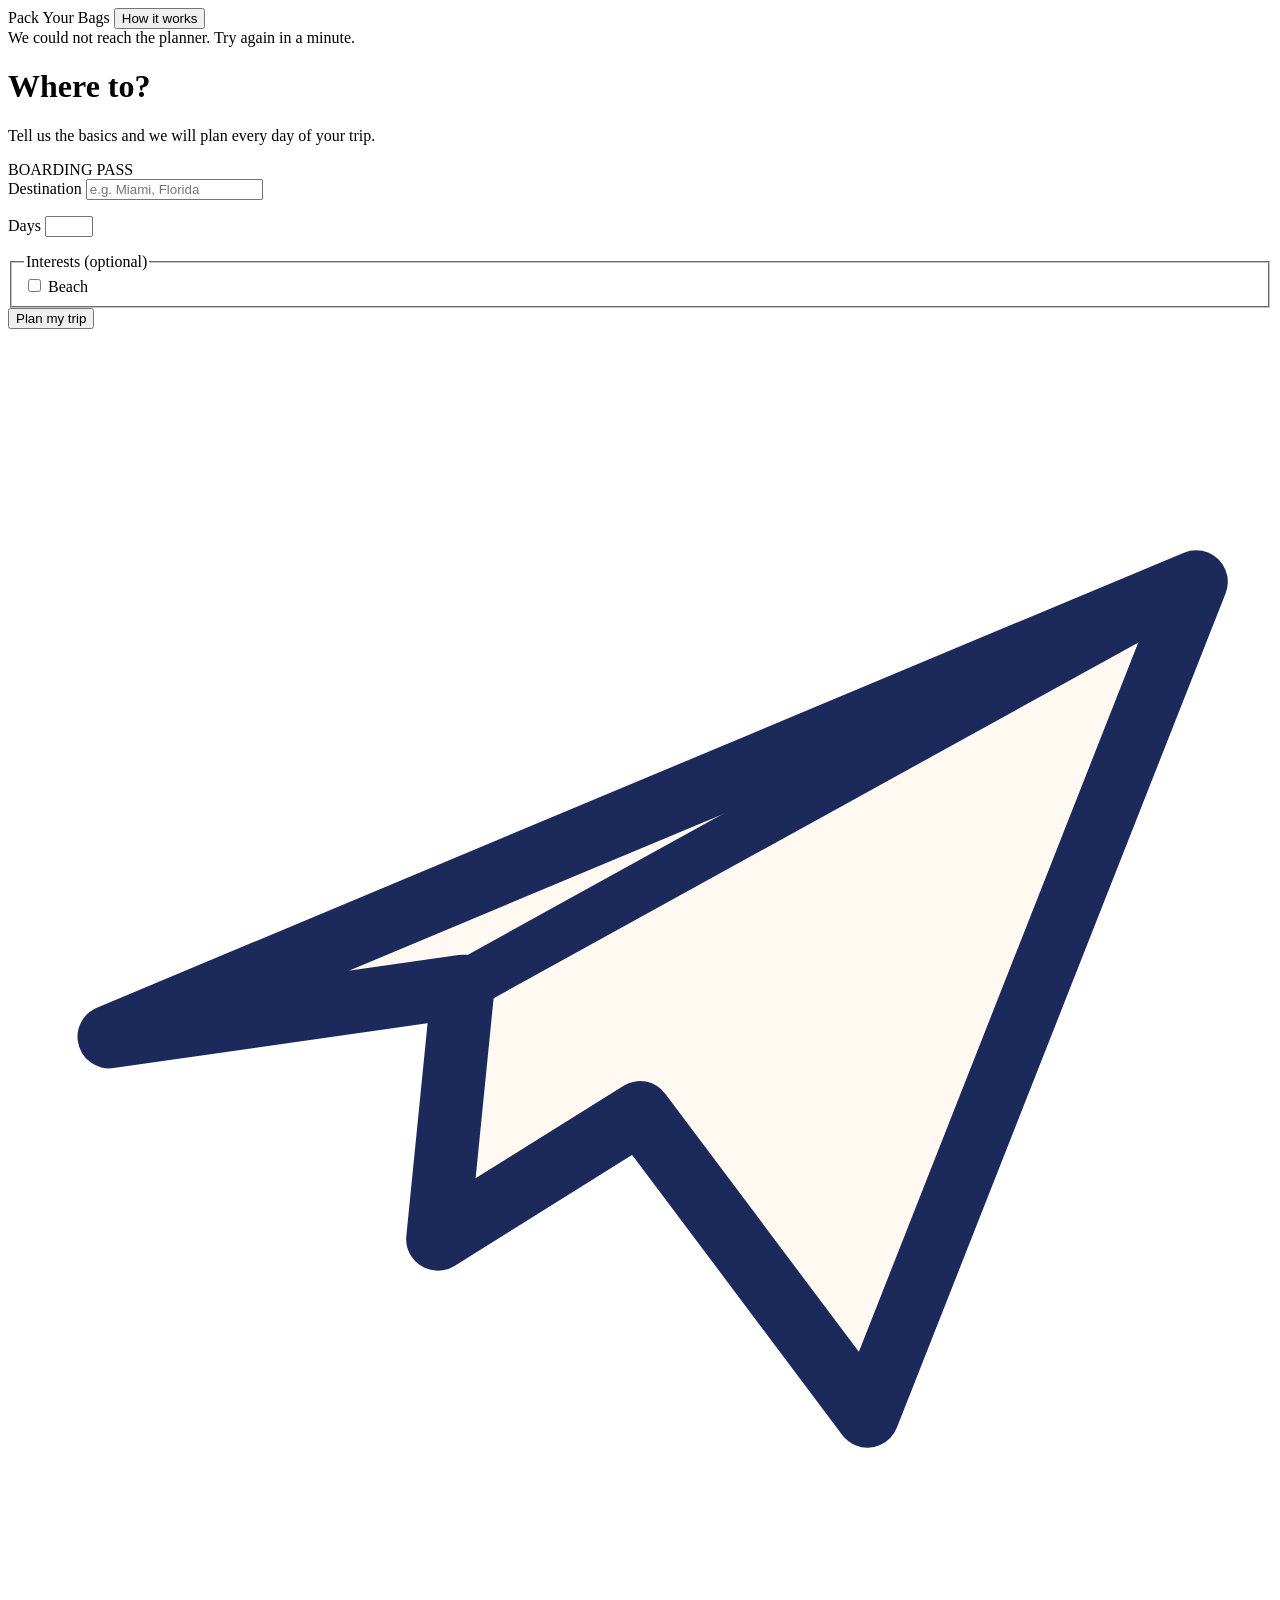
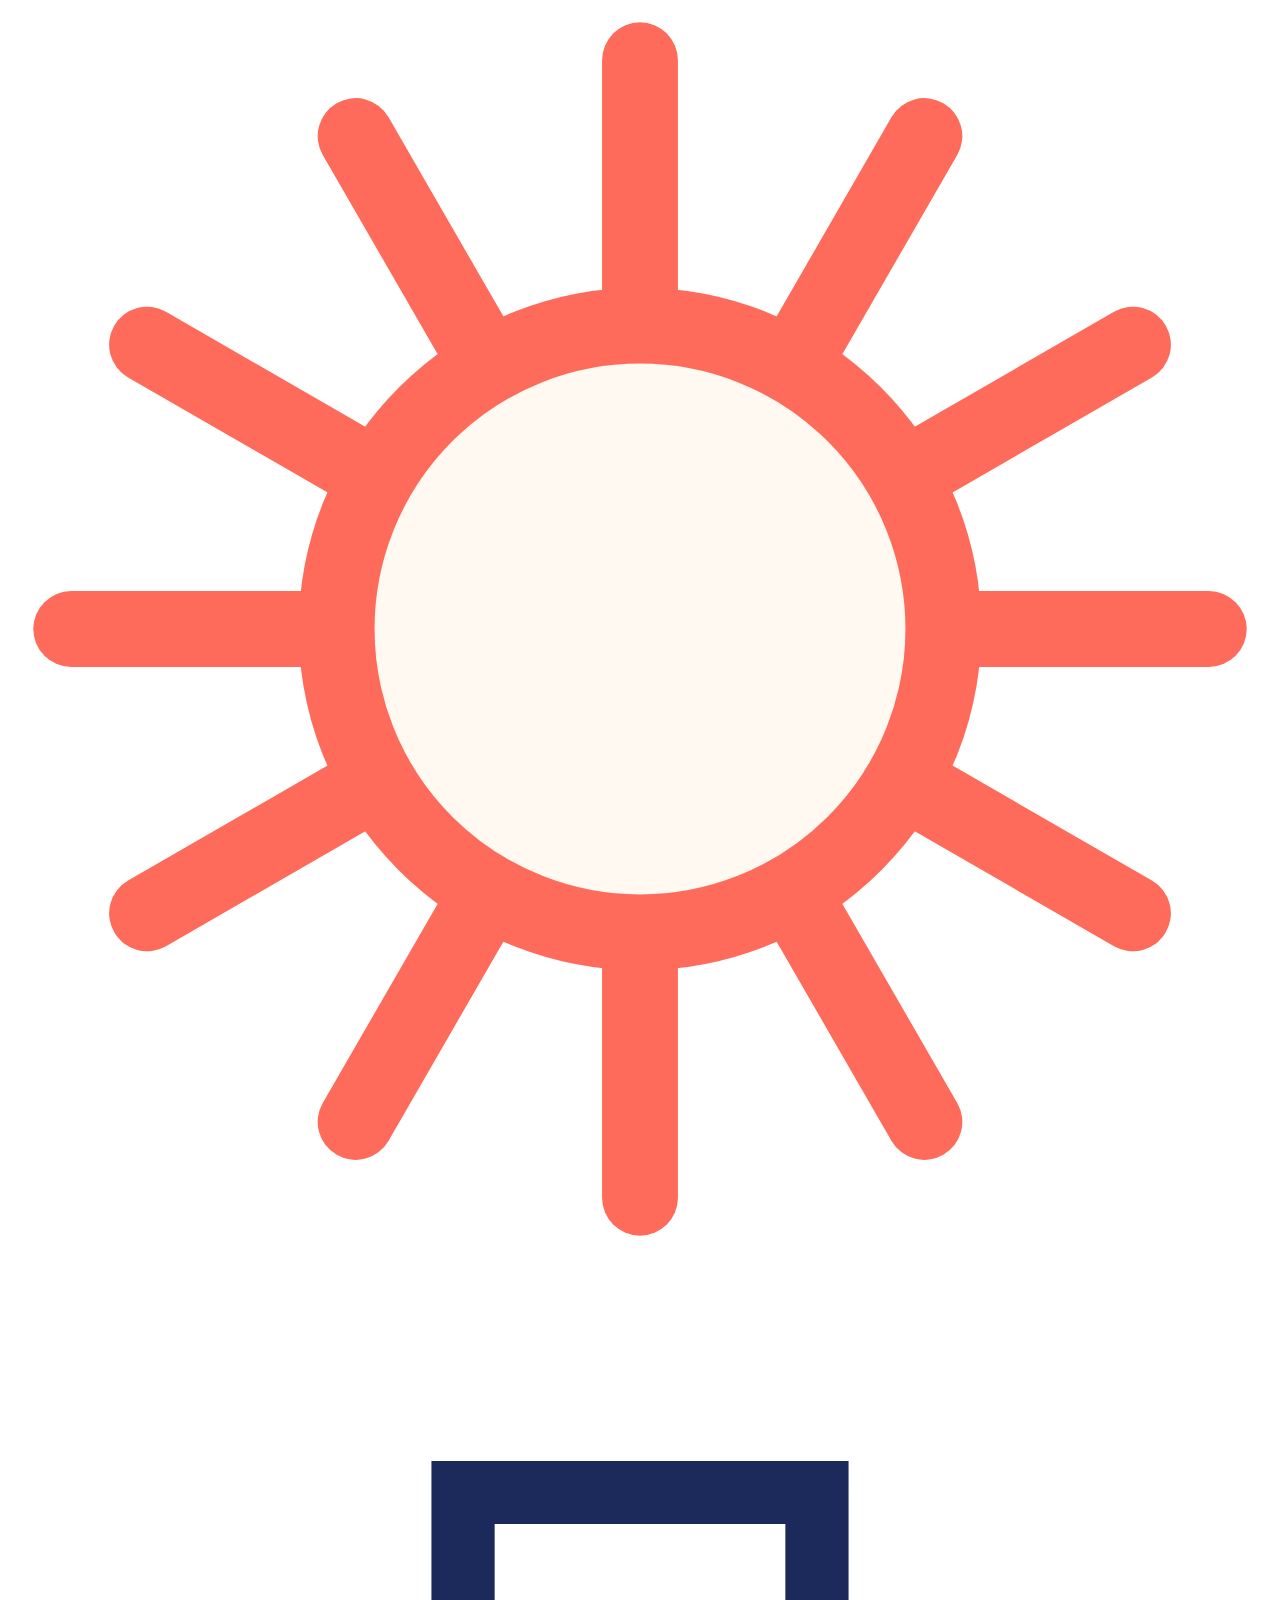
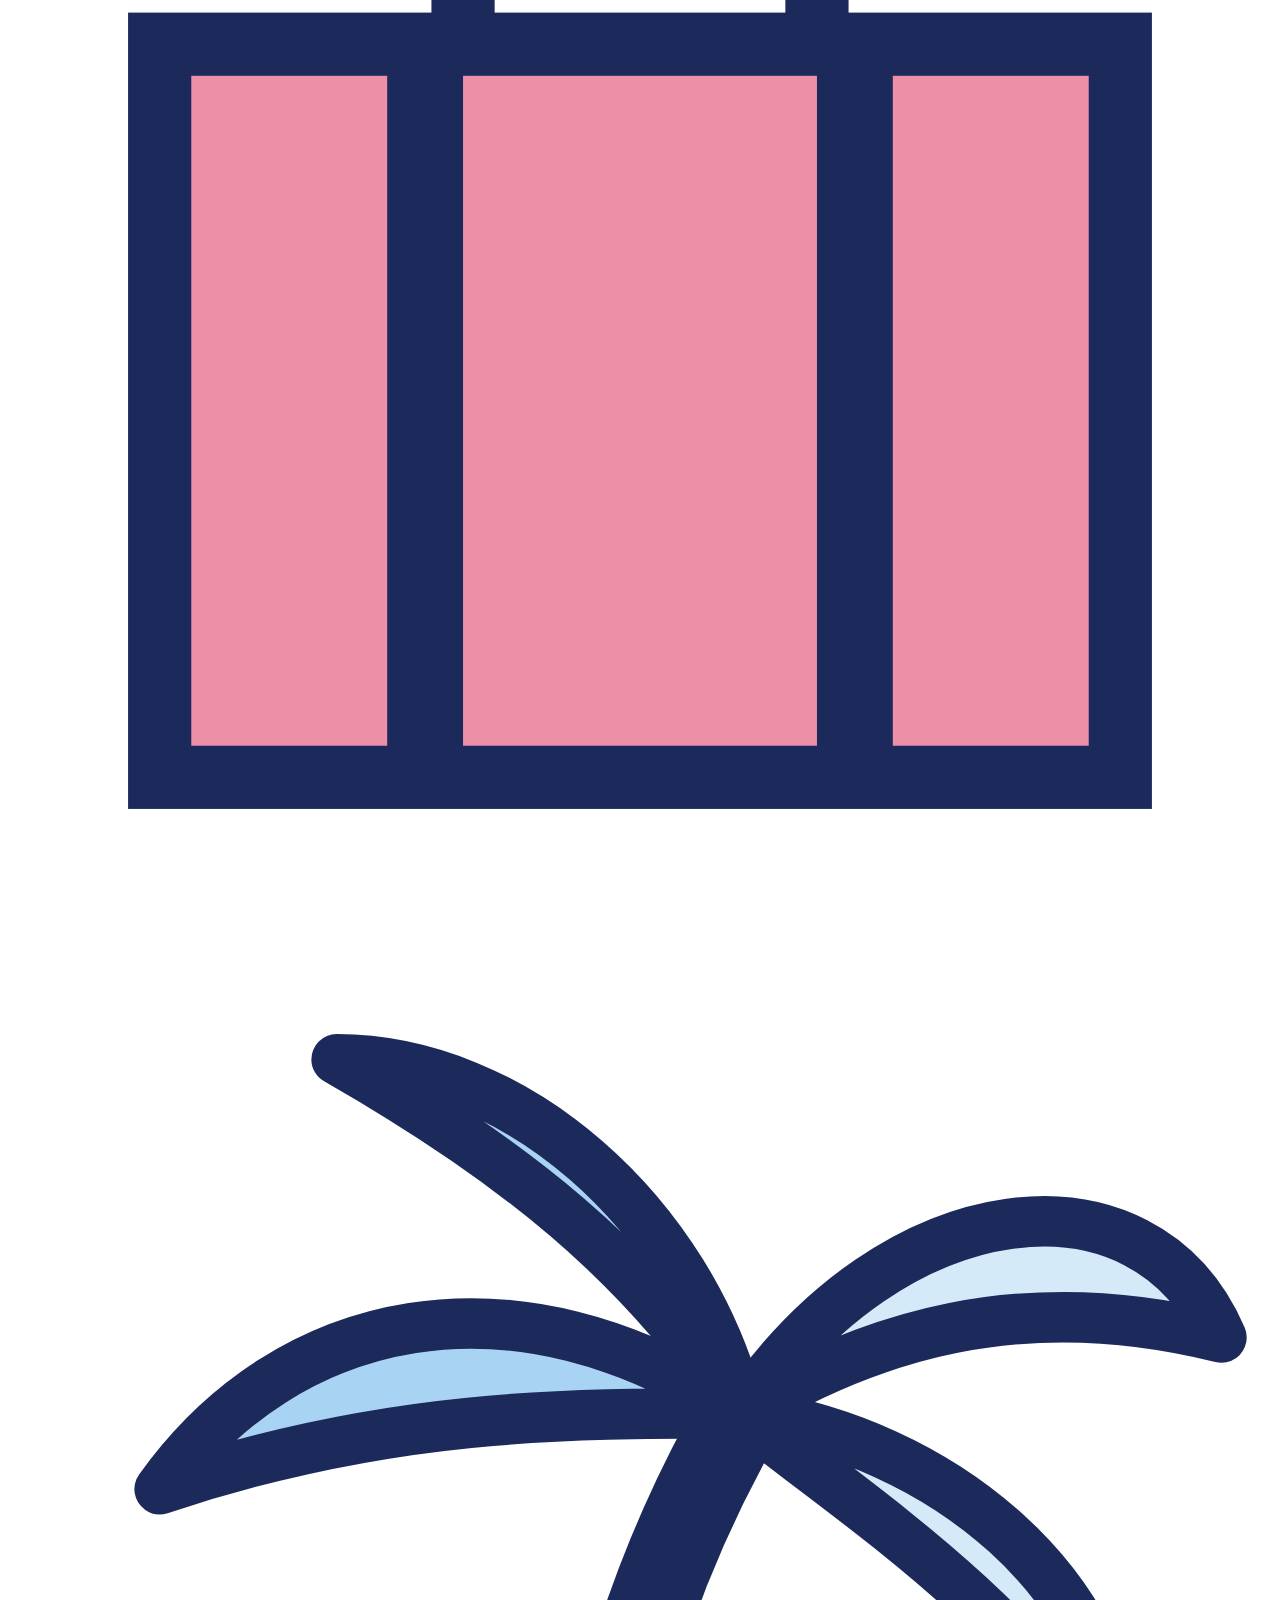
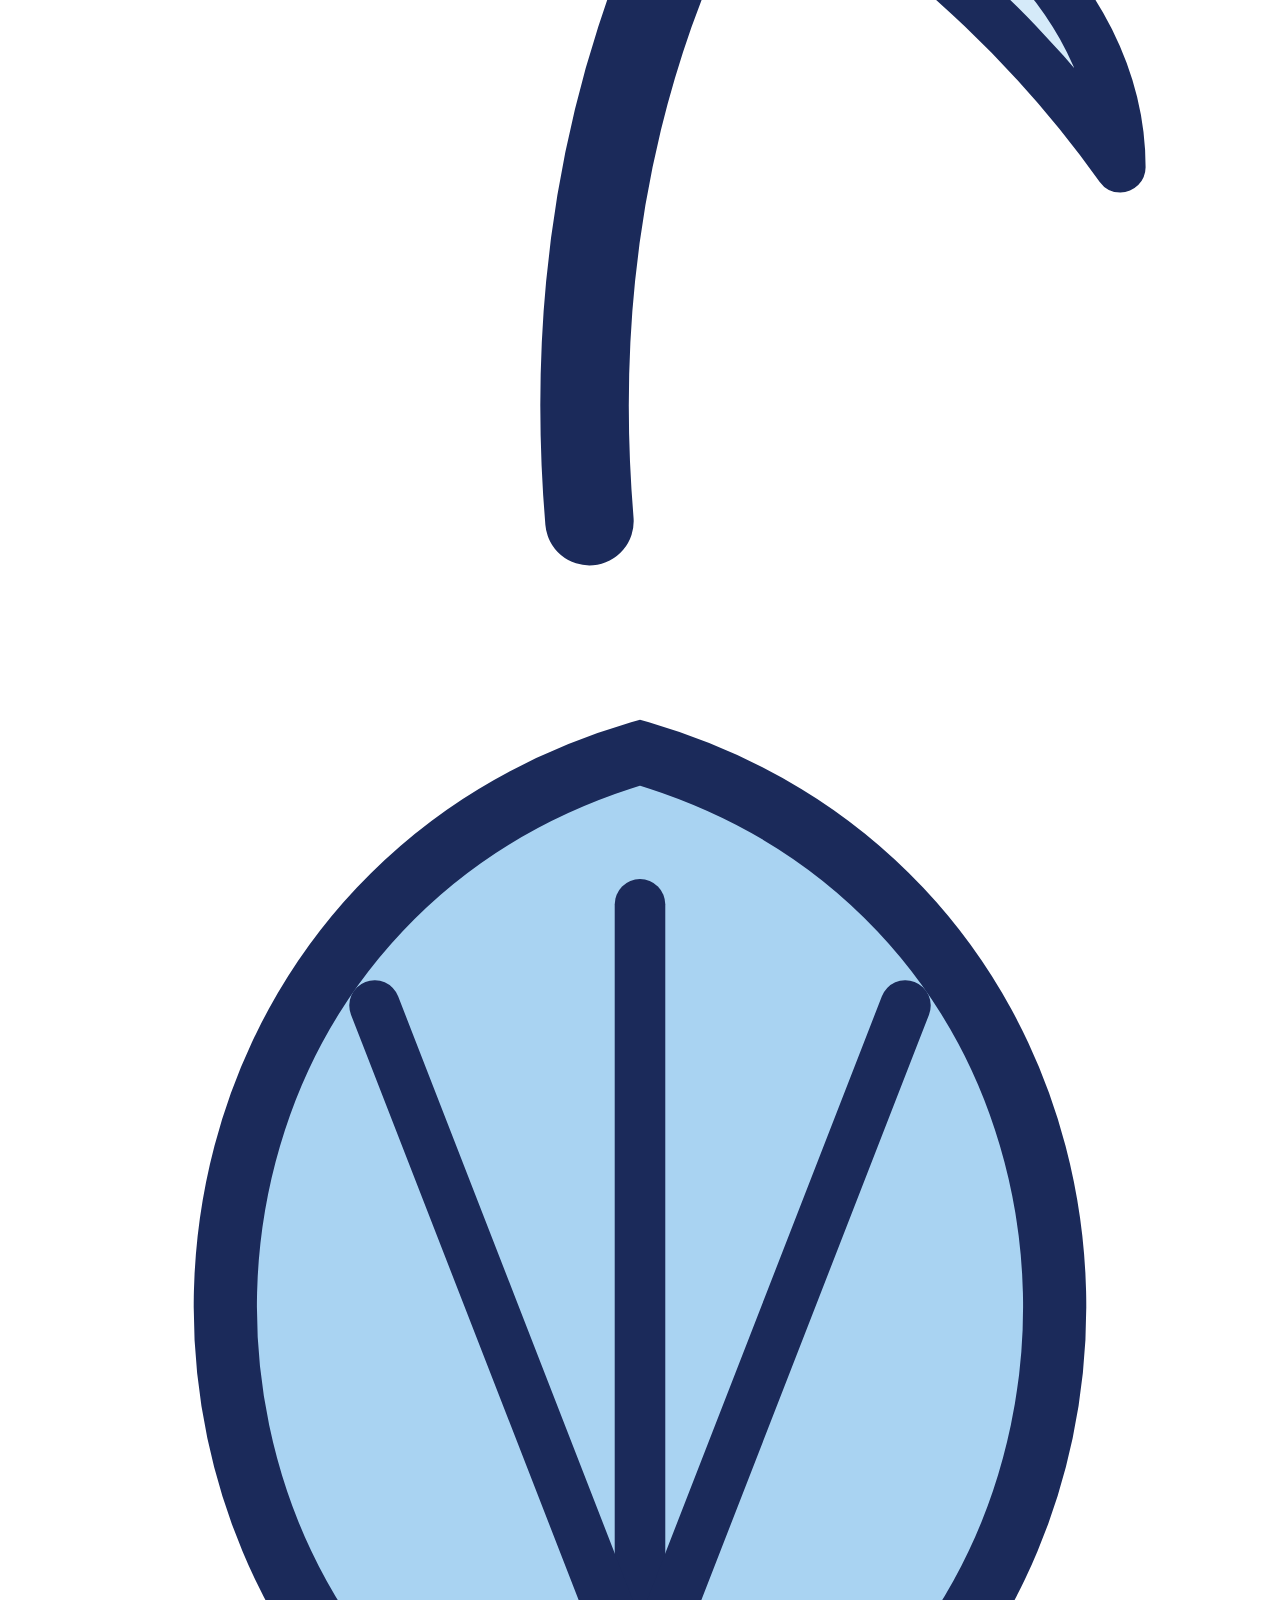
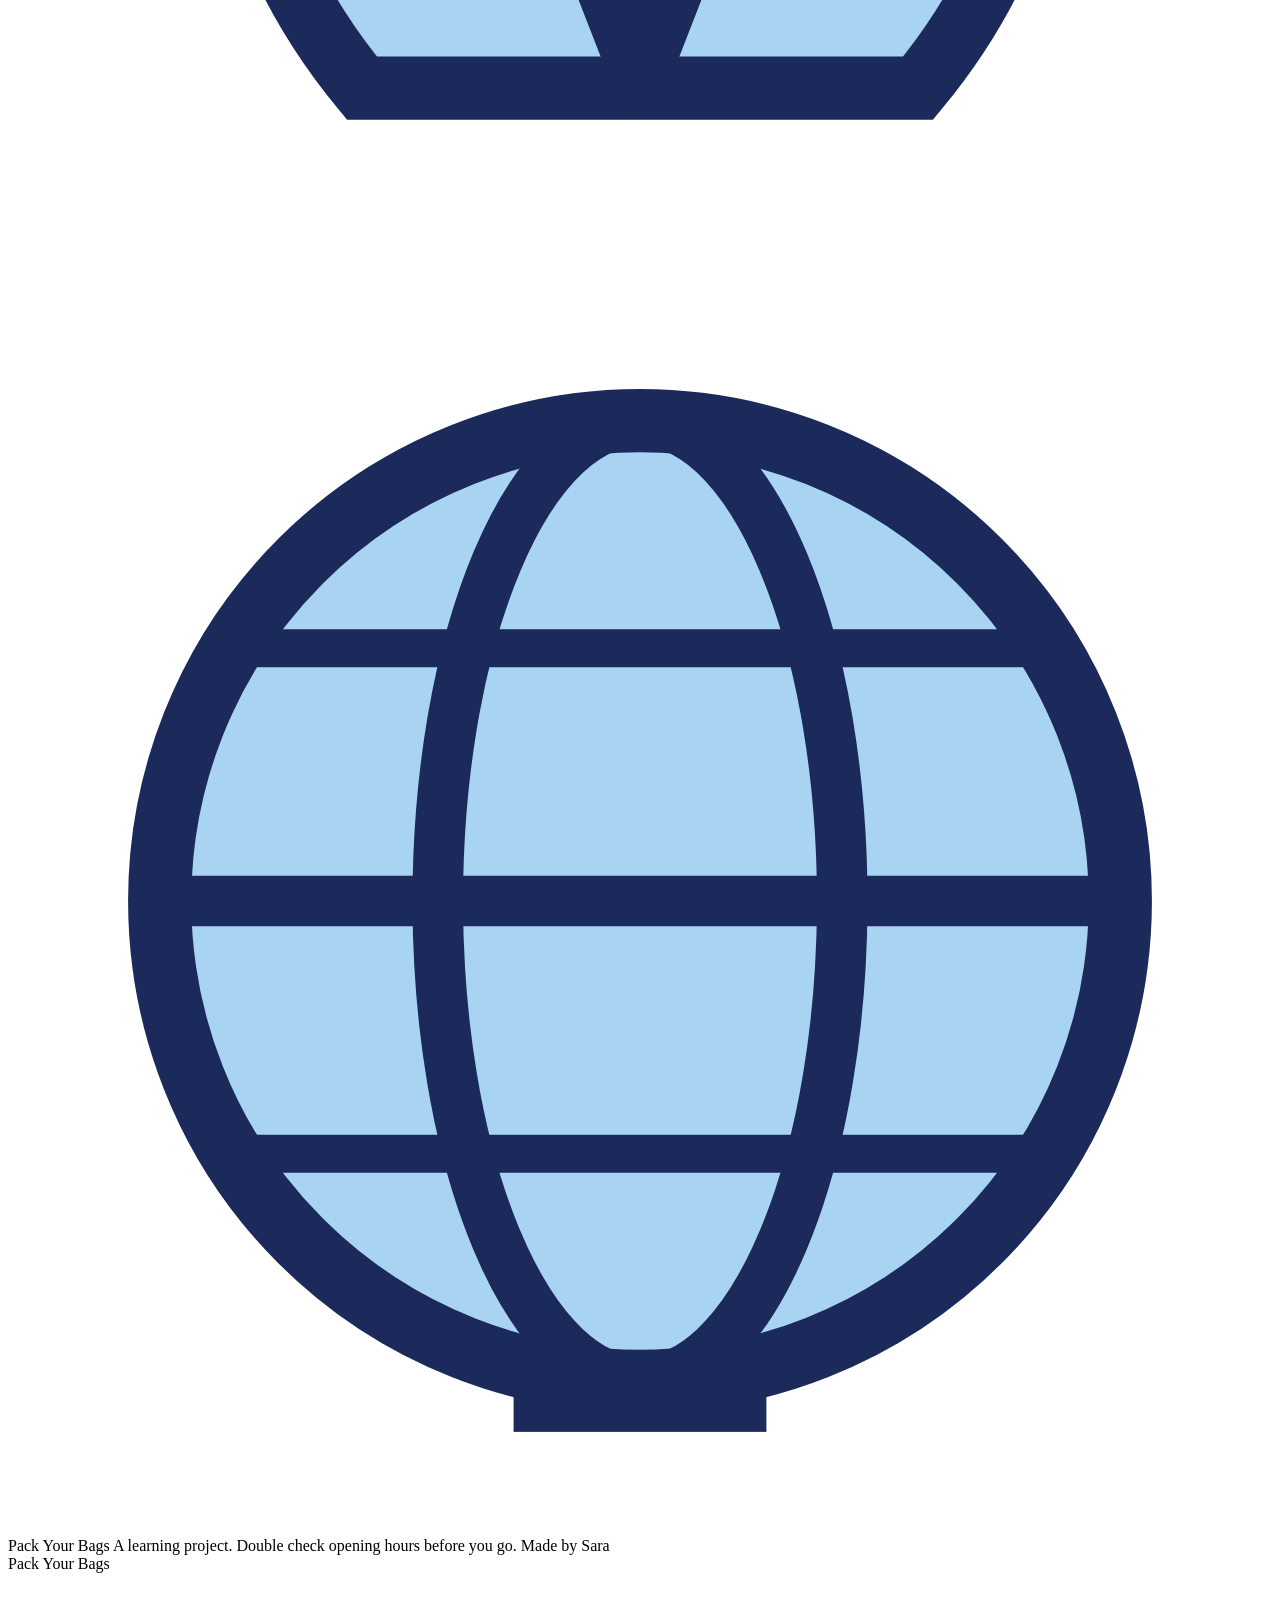
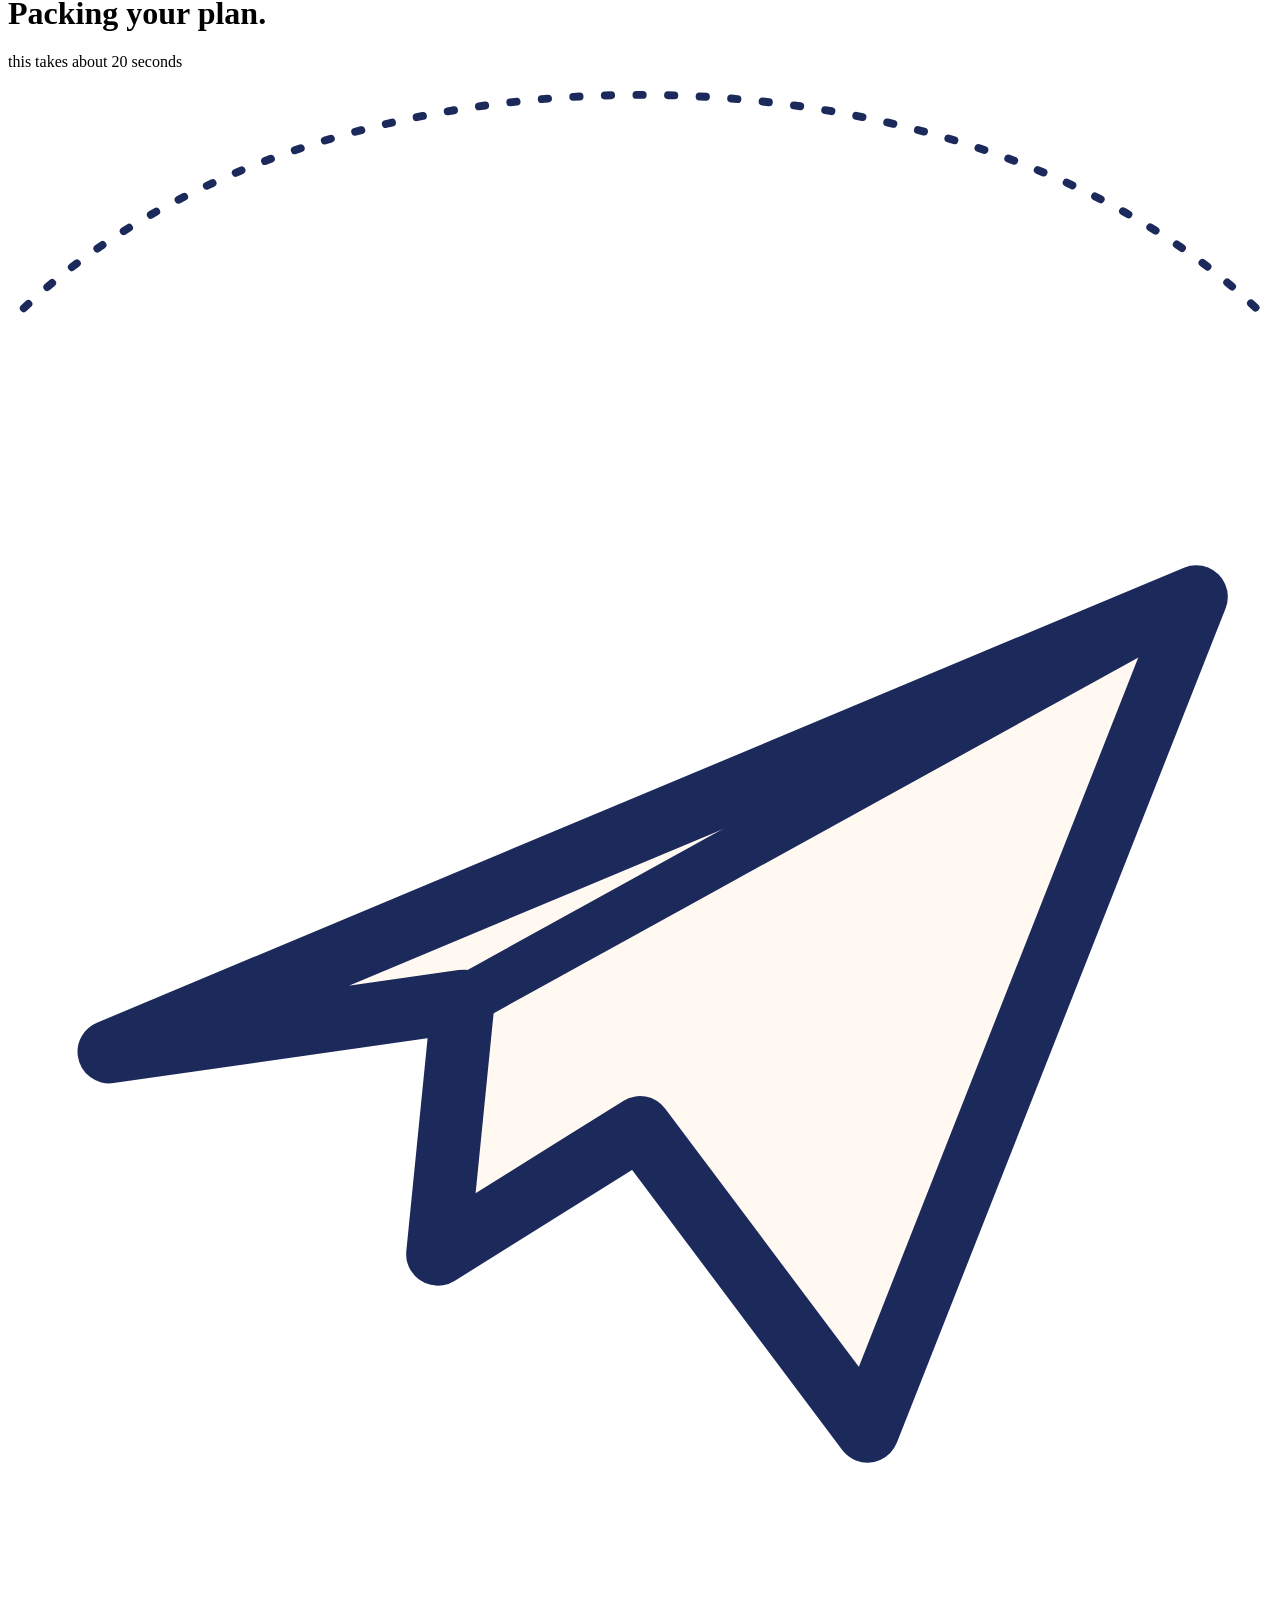
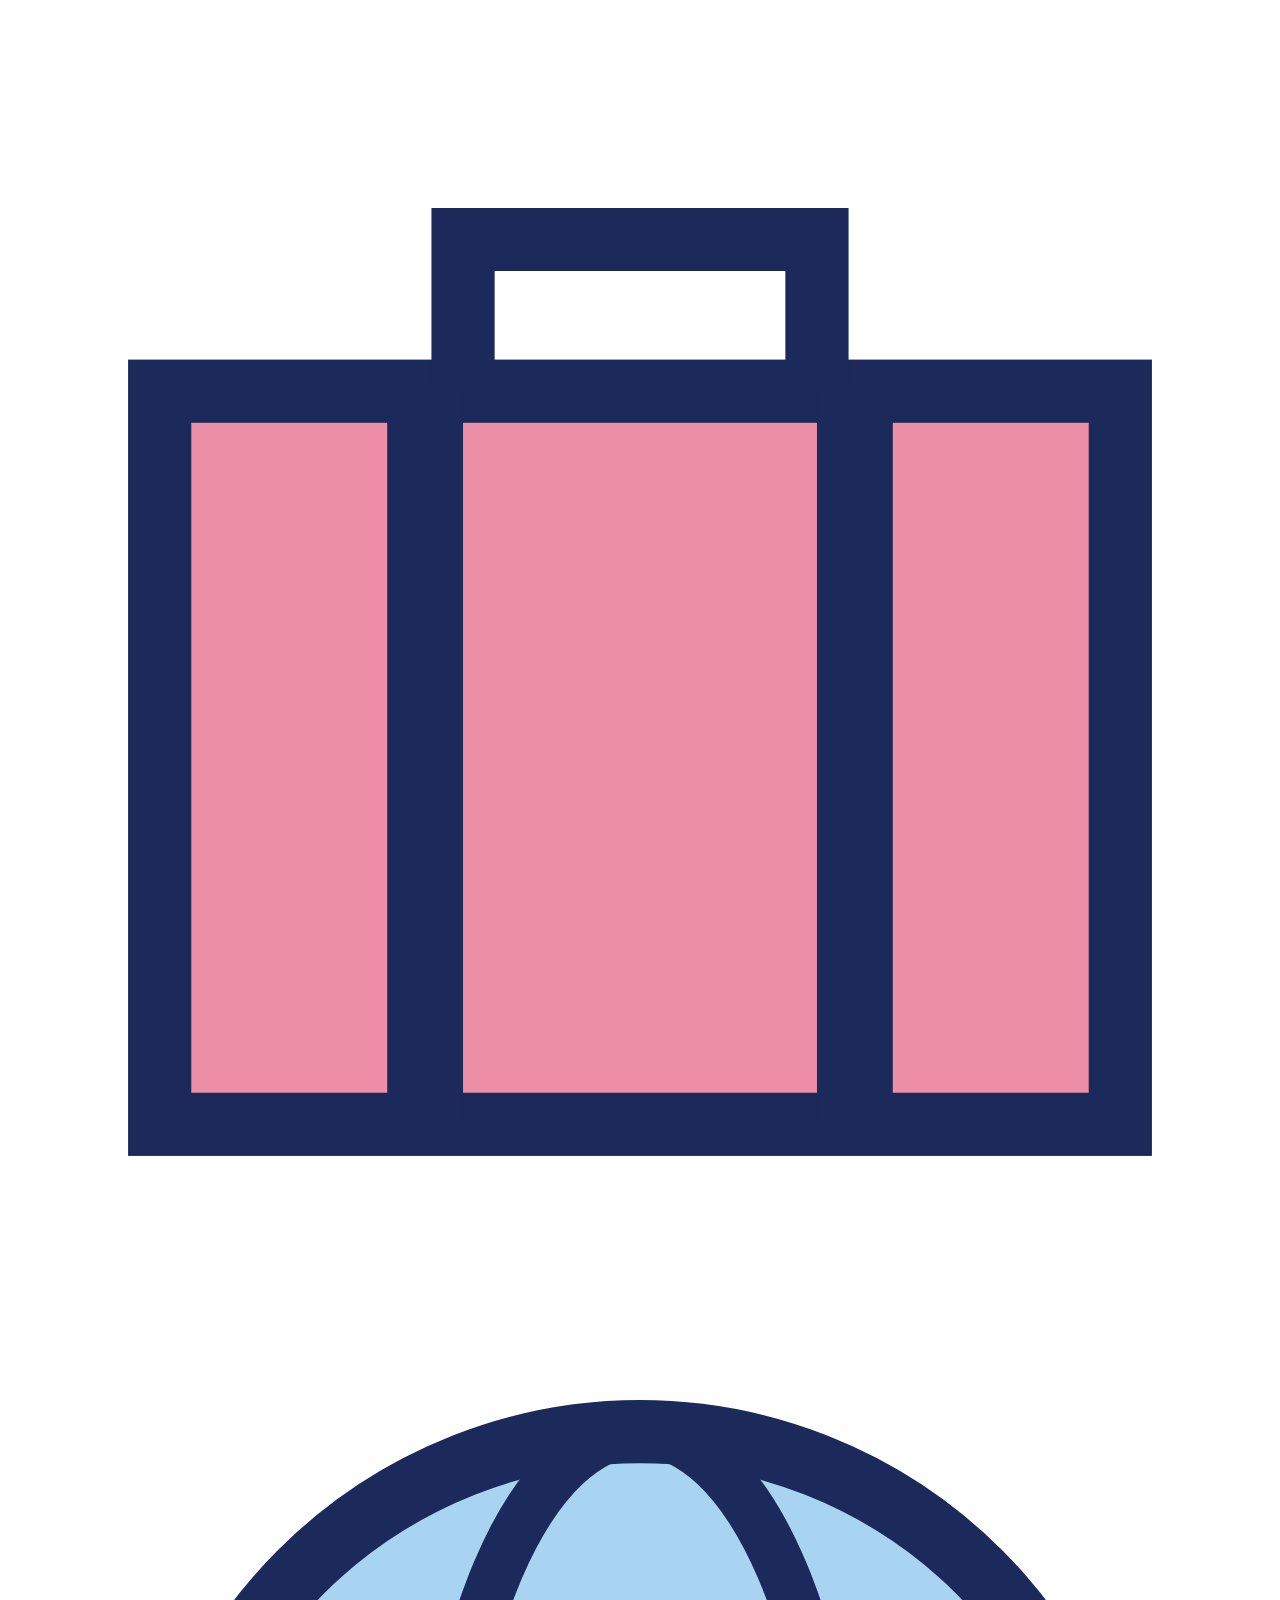
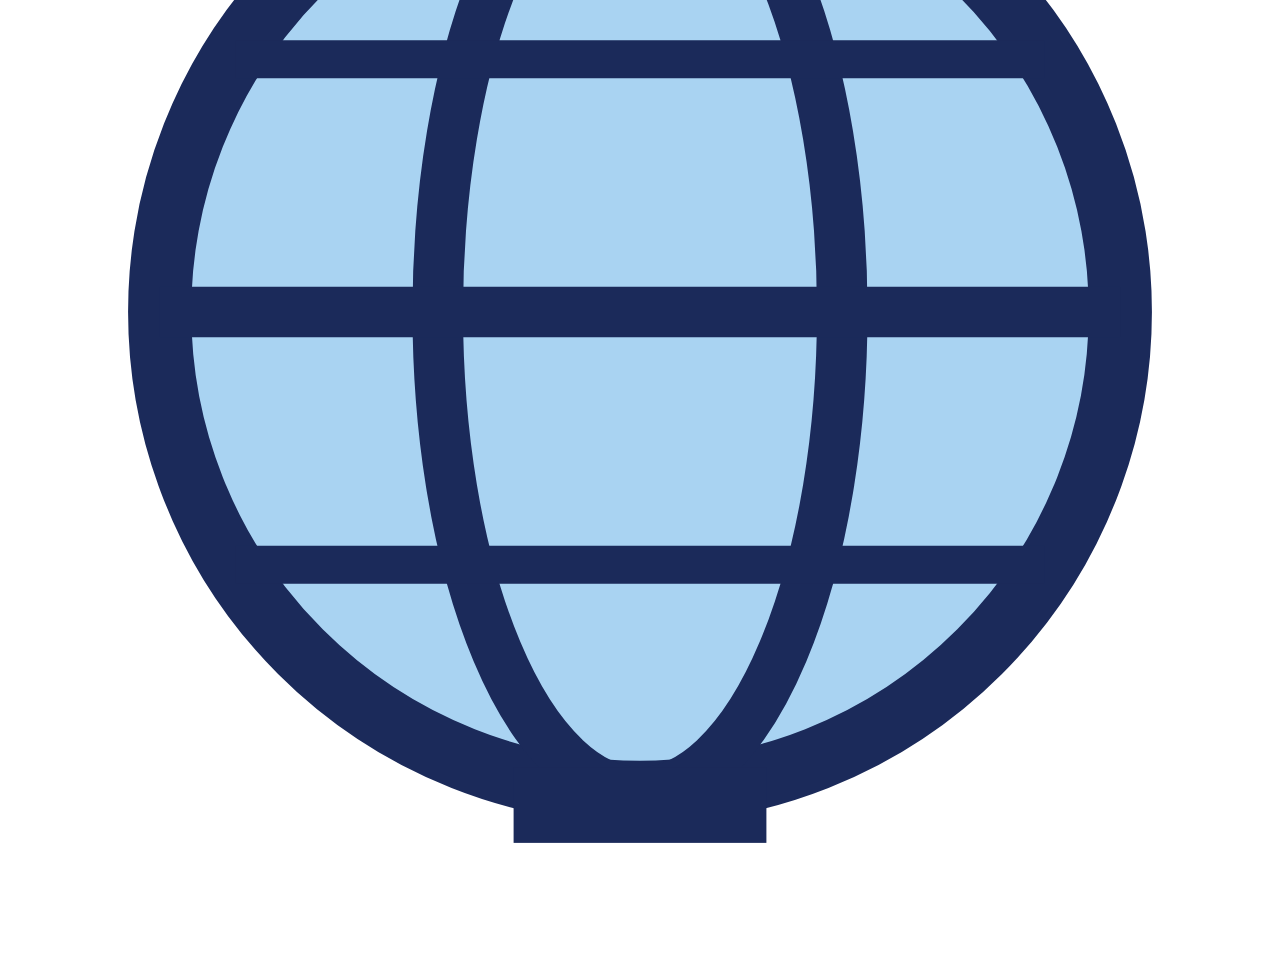
<file: src/main/resources/templates/index.html>
<!DOCTYPE html>
<html lang="en" xmlns:th="http://www.thymeleaf.org">
<head>
    <meta charset="UTF-8">
    <meta name="viewport" content="width=device-width, initial-scale=1">
    <title>Pack Your Bags | Plan every day of your trip</title>
    <link rel="stylesheet" th:href="@{/css/style.css}">
    <meta name="description" content="Pack Your Bags turns a destination, a number of days and your interests into a day-by-day travel plan.">
    <link rel="icon" type="image/svg+xml" th:href="@{/favicon.svg}">
</head>
<body>

<header class="topbar">
    <a class="logo" th:href="@{/}">Pack Your Bags</a>
    <button type="button" class="toplink" id="open-how">How it works</button>
</header>


<div class="alert" role="alert" th:if="${plannerError != null}" th:text="${plannerError}">
    We could not reach the planner. Try again in a minute.
</div>

<main class="hero">
    <h1>Where <span class="coral">to?</span></h1>
    <p class="lede">Tell us the basics and we will plan every day of your trip.</p>

    <form class="ticket" id="trip-form" action="/generate" method="post">
        <div class="ticket-head">BOARDING PASS</div>
        <div class="ticket-body">

            <div class="ticket-row">
                <div class="wide">
                    <label class="label" for="destination">Destination</label>
                    <input type="text" id="destination" name="destination" th:value="${destination}"
                           placeholder="e.g. Miami, Florida" required />
                    <p class="field-error" th:if="${errors != null and errors.containsKey('destination')}"
                       th:text="${errors['destination']}"></p>
                </div>
                <div class="narrow">
                    <label class="label" for="days">Days</label>
                    <input type="number" id="days" name="days" min="1" max="14" th:value="${days} ?: 3" required />
                    <p class="field-error" th:if="${errors != null and errors.containsKey('days')}"
                       th:text="${errors['days']}"></p>
                </div>
            </div>

            <fieldset class="interests">
                <legend class="label">Interests (optional)</legend>
                <div class="bubbles">
                    <label class="bubble" th:each="name : ${ {'Beach','Nightlife','Food','Adventure','Culture','Shopping','Nature','Museums','History','Art','Hiking','Photography','Coffee','Live music','Markets','Wellness','Wildlife','Architecture','Romantic','Family','Hidden gems'} }">
                        <input type="checkbox" name="interests" th:value="${name}"
                               th:checked="${interests != null and #strings.contains(interests, name)}" />
                        <span th:text="${name}">Beach</span>
                    </label>
                </div>
            </fieldset>

            <div class="ticket-actions">
                <button type="submit" class="btn" id="plan-btn">Plan my trip</button>
            </div>
        </div>
    </form>

    <div class="stk stk-plane" aria-hidden="true"><svg viewBox="0 0 100 100"><path d="M8 56 L94 20 L68 86 L50 62 L34 72 L36 52Z" fill="#FFF9F2" stroke="#1B2A5A" stroke-width="5" stroke-linejoin="round"/><path d="M36 52 L94 20" stroke="#1B2A5A" stroke-width="4"/></svg></div>

    <div class="stk stk-sun" aria-hidden="true"><svg viewBox="0 0 100 100"><g stroke="#FF6B5B" stroke-width="6" stroke-linecap="round"><line x1="50" y1="50" x2="95" y2="50"/><line x1="50" y1="50" x2="89" y2="72.5"/><line x1="50" y1="50" x2="72.5" y2="89"/><line x1="50" y1="50" x2="50" y2="95"/><line x1="50" y1="50" x2="27.5" y2="89"/><line x1="50" y1="50" x2="11" y2="72.5"/><line x1="50" y1="50" x2="5" y2="50"/><line x1="50" y1="50" x2="11" y2="27.5"/><line x1="50" y1="50" x2="27.5" y2="11"/><line x1="50" y1="50" x2="50" y2="5"/><line x1="50" y1="50" x2="72.5" y2="11"/><line x1="50" y1="50" x2="89" y2="27.5"/></g><circle cx="50" cy="50" r="24" fill="#FFF9F2" stroke="#FF6B5B" stroke-width="6"/></svg></div>

    <div class="stk stk-suitcase" aria-hidden="true"><svg viewBox="0 0 100 100"><rect x="12" y="30" width="76" height="58" fill="#EE8FA8" stroke="#1B2A5A" stroke-width="5"/><path d="M36 30 V18 H64 V30" fill="none" stroke="#1B2A5A" stroke-width="5"/><rect x="30" y="30" width="6" height="58" fill="#1B2A5A"/><rect x="64" y="30" width="6" height="58" fill="#1B2A5A"/></svg></div>

    <div class="stk stk-palm" aria-hidden="true"><svg viewBox="0 0 100 100"><path d="M46 94 C44 70 50 52 58 38" stroke="#1B2A5A" stroke-width="7" fill="none" stroke-linecap="round"/><g stroke="#1B2A5A" stroke-width="4" stroke-linejoin="round"><path d="M58 38 C40 26 22 30 12 44 C30 38 44 38 58 38Z" fill="#A9D3F2"/><path d="M58 38 C70 20 90 18 96 32 C80 28 68 32 58 38Z" fill="#D5EAF9"/><path d="M58 38 C54 22 40 10 26 10 C40 18 50 26 58 38Z" fill="#A9D3F2"/><path d="M58 38 C74 40 88 52 88 66 C78 52 68 46 58 38Z" fill="#D5EAF9"/></g></svg></div>

    <div class="stk stk-shell" aria-hidden="true"><svg viewBox="0 0 100 100"><path d="M50 12 C84 22 92 62 72 86 H28 C8 62 16 22 50 12Z" fill="#A9D3F2" stroke="#1B2A5A" stroke-width="5"/><g stroke="#1B2A5A" stroke-width="4" stroke-linecap="round"><line x1="50" y1="86" x2="50" y2="24"/><line x1="50" y1="86" x2="29" y2="32"/><line x1="50" y1="86" x2="71" y2="32"/></g></svg></div>

    <div class="stk stk-globe" aria-hidden="true"><svg viewBox="0 0 100 100"><circle cx="50" cy="50" r="38" fill="#A9D3F2" stroke="#1B2A5A" stroke-width="5"/><ellipse cx="50" cy="50" rx="16" ry="38" fill="none" stroke="#1B2A5A" stroke-width="4"/><line x1="12" y1="50" x2="88" y2="50" stroke="#1B2A5A" stroke-width="4"/><path d="M18 30 H82 M18 70 H82" stroke="#1B2A5A" stroke-width="3" fill="none"/><rect x="40" y="86" width="20" height="6" fill="#1B2A5A"/></svg></div>
</main>

<footer class="foot">
    <span class="logo">Pack Your Bags</span>
    <span>A learning project. Double check opening hours before you go.</span>
    <span>Made by Sara</span>
</footer>

<dialog id="how-dialog" class="how">
    <div class="how-head">
        <h2>How it works</h2>
        <button type="button" class="how-close" id="close-how">Close</button>
    </div>
    <ol class="how-steps">
        <li>
            <span class="how-num">1</span>
            <div><b>Pick a place</b>Type in where you are headed and how many days you have.</div>
        </li>
        <li>
            <span class="how-num">2</span>
            <div><b>Set the vibe</b>Choose the things you like, such as beaches, food or nightlife.</div>
        </li>
        <li>
            <span class="how-num">3</span>
            <div><b>Get your plan</b>You get one box per day. Tap a day to see the morning, afternoon, evening, tips and places to eat.</div>
        </li>
    </ol>
</dialog>

<div class="loading" id="loading" role="status" aria-live="polite">
    <div class="loading-top">
        <span class="logo">Pack Your Bags</span>
    </div>

    <div class="loading-head">
        <h1>Packing your <span class="coral">plan.</span></h1>
        <p class="script loading-note">this takes about 20 seconds</p>
    </div>

    <div class="loading-art" aria-hidden="true">
        <svg class="loading-path" viewBox="0 0 800 160"><path d="M10 140 C200 -40 600 -40 790 140" fill="none" stroke="#1B2A5A" stroke-width="5" stroke-dasharray="4 16" stroke-linecap="round"/></svg>
        <div class="stk stk-l-plane"><svg viewBox="0 0 100 100"><path d="M8 56 L94 20 L68 86 L50 62 L34 72 L36 52Z" fill="#FFF9F2" stroke="#1B2A5A" stroke-width="5" stroke-linejoin="round"/><path d="M36 52 L94 20" stroke="#1B2A5A" stroke-width="4"/></svg></div>
        <div class="stk stk-l-case"><svg viewBox="0 0 100 100"><rect x="12" y="30" width="76" height="58" fill="#EE8FA8" stroke="#1B2A5A" stroke-width="5"/><path d="M36 30 V18 H64 V30" fill="none" stroke="#1B2A5A" stroke-width="5"/><rect x="30" y="30" width="6" height="58" fill="#1B2A5A"/><rect x="64" y="30" width="6" height="58" fill="#1B2A5A"/></svg></div>
        <div class="stk stk-l-globe"><svg viewBox="0 0 100 100"><circle cx="50" cy="50" r="38" fill="#A9D3F2" stroke="#1B2A5A" stroke-width="5"/><ellipse cx="50" cy="50" rx="16" ry="38" fill="none" stroke="#1B2A5A" stroke-width="4"/><line x1="12" y1="50" x2="88" y2="50" stroke="#1B2A5A" stroke-width="4"/><path d="M18 30 H82 M18 70 H82" stroke="#1B2A5A" stroke-width="3" fill="none"/><rect x="40" y="86" width="20" height="6" fill="#1B2A5A"/></svg></div>
    </div>

    <div class="skeleton" aria-hidden="true">
        <div class="skeleton-bar"></div>
        <div class="skeleton-grid">
            <div></div>
            <div></div>
            <div></div>
            <div></div>
            <div></div>
            <div></div>
        </div>
    </div>
</div>

<script>
    const dialog = document.getElementById('how-dialog');
    document.getElementById('open-how').addEventListener('click', () => dialog.showModal());
    document.getElementById('close-how').addEventListener('click', () => dialog.close());

    const form = document.getElementById('trip-form');
    const planButton = document.getElementById('plan-btn');
    const loading = document.getElementById('loading');

    form.addEventListener('submit', () => {
        planButton.disabled = true;
        loading.classList.add('show');
    });

    window.addEventListener('pageshow', (event) => {
        if (event.persisted) {
            planButton.disabled = false;
            loading.classList.remove('show');
        }
    });
</script>

</body>
</html>
</file>
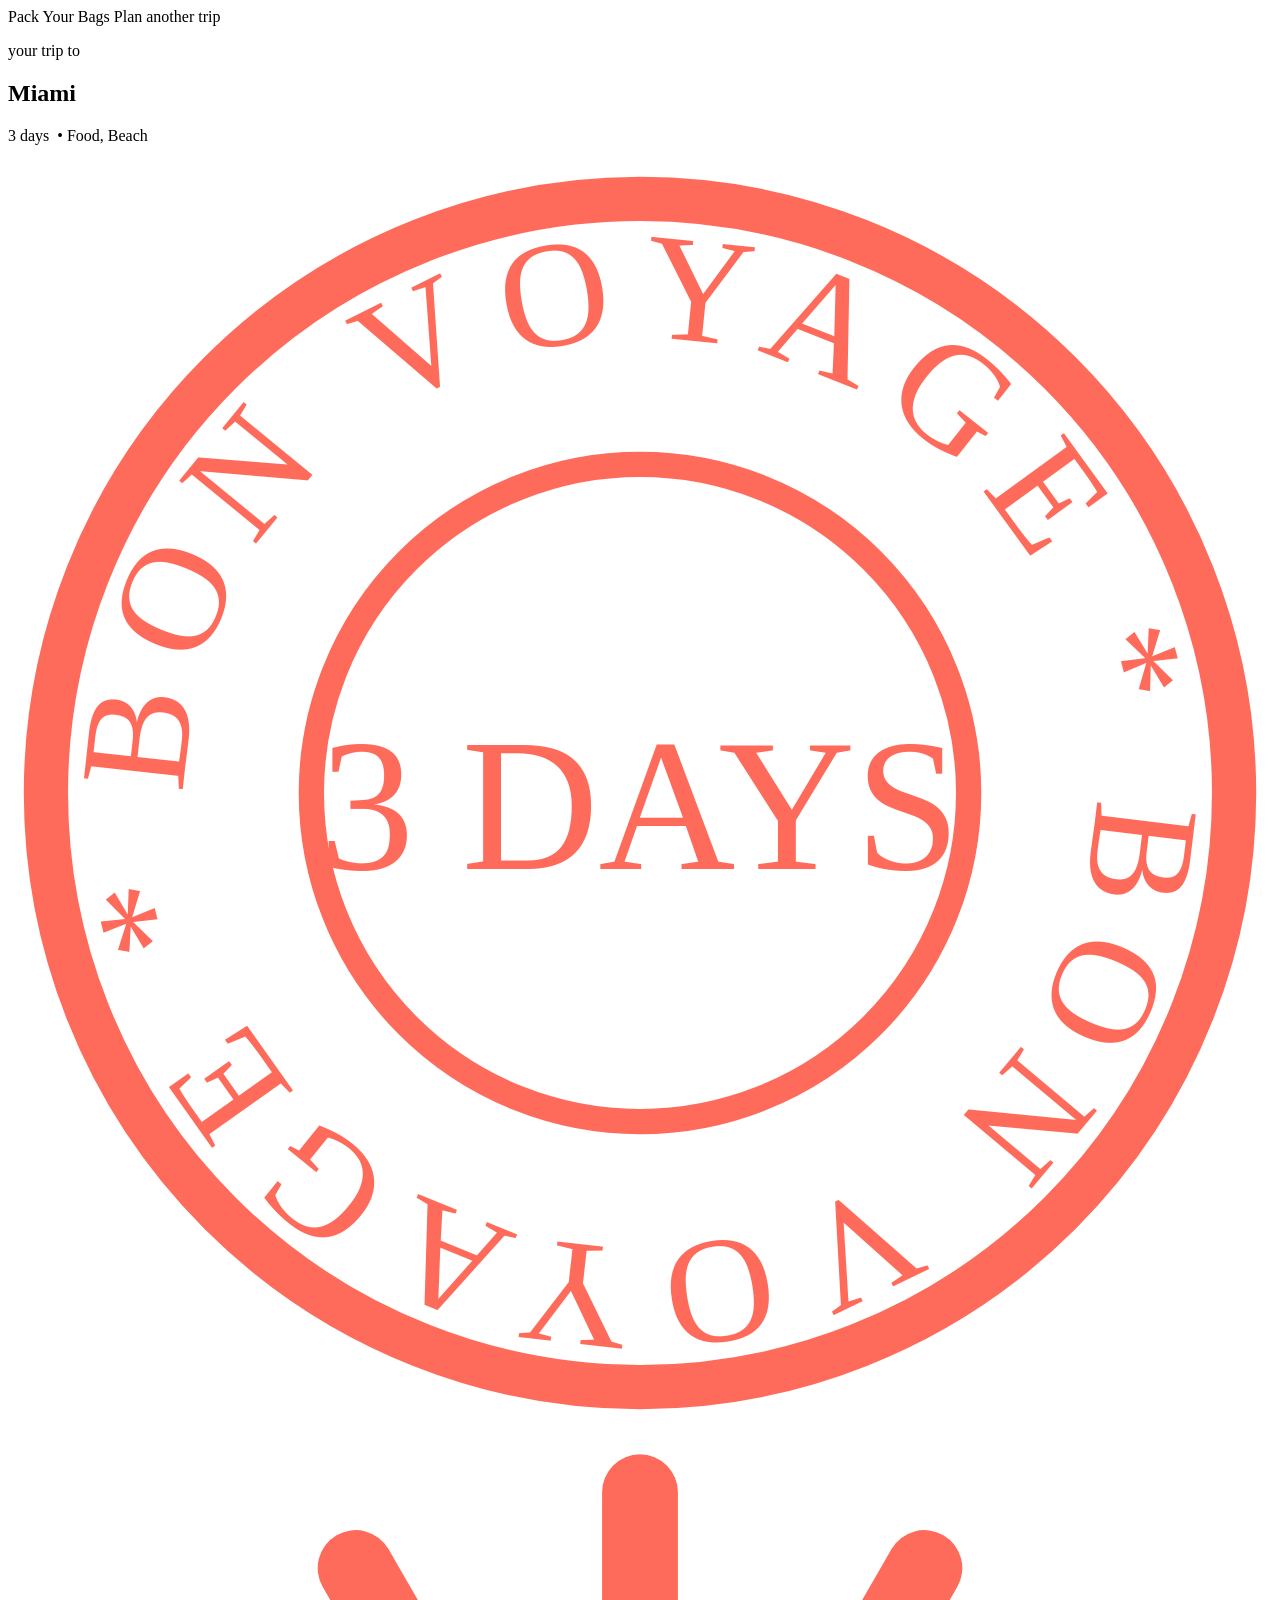
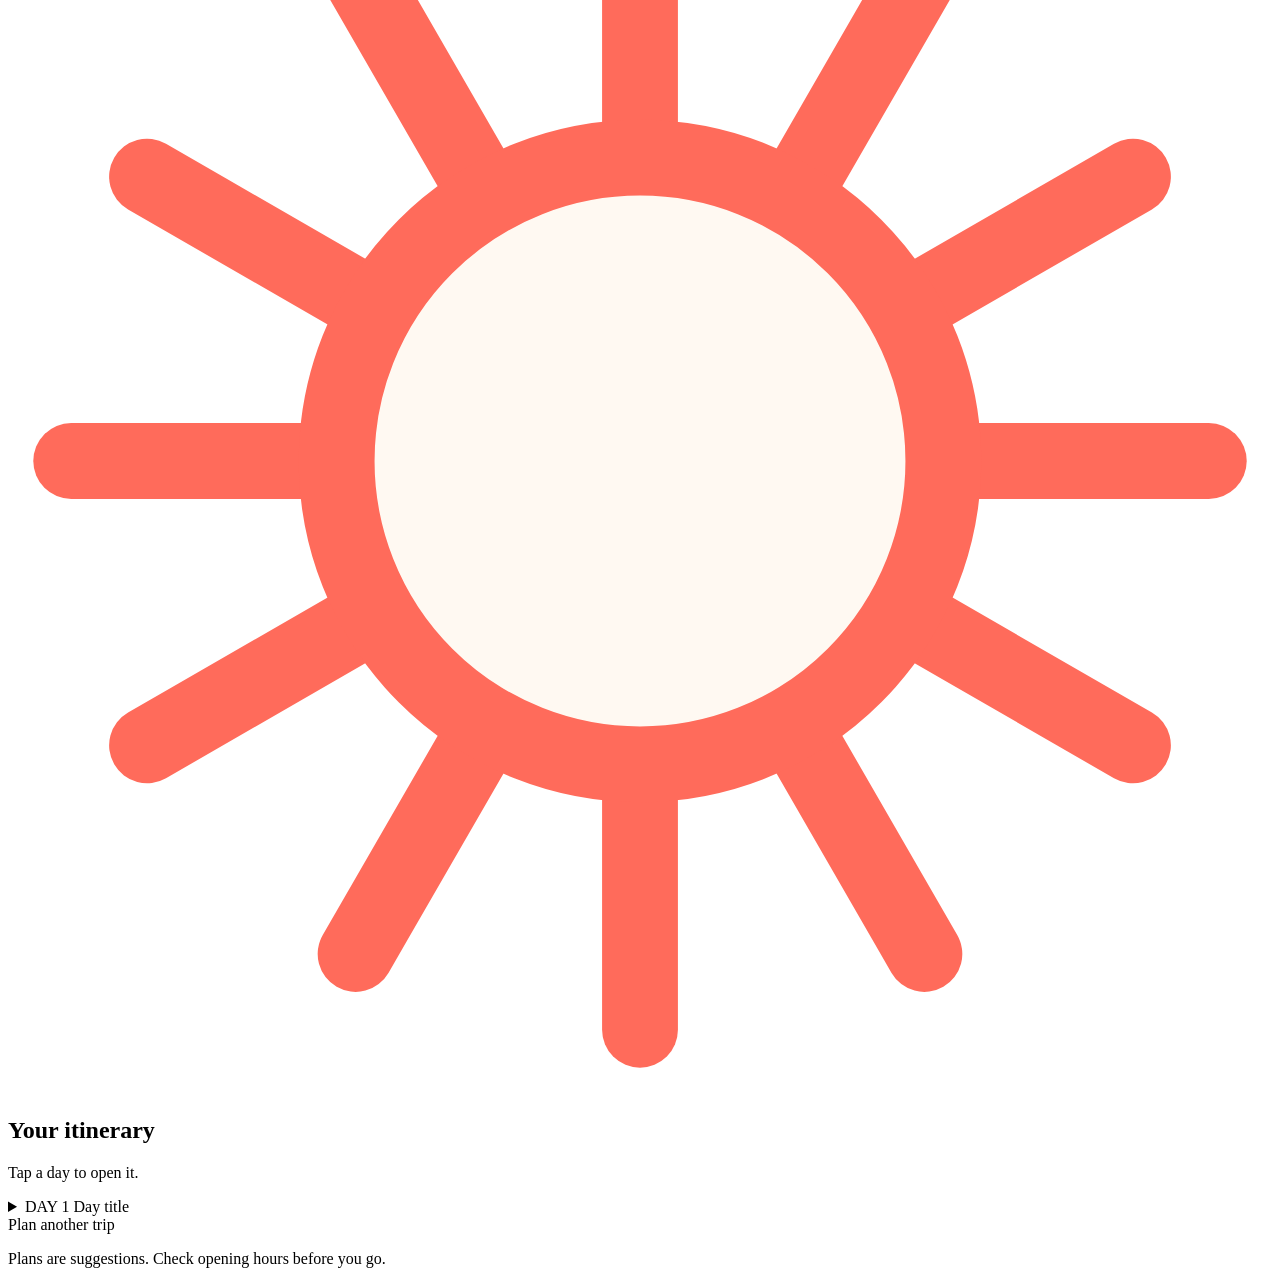
<file: src/main/resources/templates/result.html>
<!DOCTYPE html>
<html lang="en" xmlns:th="http://www.thymeleaf.org">
<head>
    <meta charset="UTF-8">
    <meta name="viewport" content="width=device-width, initial-scale=1">
    <title>Your trip | Pack Your Bags</title>
    <link rel="stylesheet" th:href="@{/css/style.css}">
</head>
<body>

<header class="topbar">
    <a class="logo" th:href="@{/}">Pack Your Bags</a>
    <a class="toplink" th:href="@{/}">Plan another trip</a>
</header>

<main th:if="${itinerary != null}">

    <section class="banner">
        <div class="banner-text">
            <p class="script cap">your trip to</p>
            <h1 th:text="${#strings.trim(#strings.substringBefore(itinerary.destination() + ',', ','))}">Miami</h1>
            <p class="facts">
                <span th:text="${days} + (${days} == 1 ? ' day' : ' days')">3 days</span>
                <span th:if="${!#strings.isEmpty(interests)}">
                    &nbsp;&bull;&nbsp;<span th:text="${#strings.replace(interests, ',', ', ')}">Food, Beach</span>
                </span>
            </p>
        </div>

        <div class="stamp" aria-hidden="true">
            <svg viewBox="0 0 200 200">
                <defs><path id="stamp-circle" d="M100,100 m-72,0 a72,72 0 1,1 144,0 a72,72 0 1,1 -144,0"/></defs>
                <circle cx="100" cy="100" r="94" fill="none" stroke="#FF6B5B" stroke-width="7"/>
                <circle cx="100" cy="100" r="52" fill="none" stroke="#FF6B5B" stroke-width="4"/>
                <text font-family="Titan One" font-size="24" fill="#FF6B5B"><textPath href="#stamp-circle" startOffset="0" textLength="440" lengthAdjust="spacing">BON VOYAGE * BON VOYAGE *</textPath></text>
                <text x="100" y="112" text-anchor="middle" font-family="Titan One" font-size="30" fill="#FF6B5B"
                      th:text="${days} + (${days} == 1 ? ' DAY' : ' DAYS')">3 DAYS</text>
            </svg>
        </div>

        <div class="stk stk-sun-small" aria-hidden="true"><svg viewBox="0 0 100 100"><g stroke="#FF6B5B" stroke-width="6" stroke-linecap="round"><line x1="50" y1="50" x2="95" y2="50"/><line x1="50" y1="50" x2="89" y2="72.5"/><line x1="50" y1="50" x2="72.5" y2="89"/><line x1="50" y1="50" x2="50" y2="95"/><line x1="50" y1="50" x2="27.5" y2="89"/><line x1="50" y1="50" x2="11" y2="72.5"/><line x1="50" y1="50" x2="5" y2="50"/><line x1="50" y1="50" x2="11" y2="27.5"/><line x1="50" y1="50" x2="27.5" y2="11"/><line x1="50" y1="50" x2="50" y2="5"/><line x1="50" y1="50" x2="72.5" y2="11"/><line x1="50" y1="50" x2="89" y2="27.5"/></g><circle cx="50" cy="50" r="24" fill="#FFF9F2" stroke="#FF6B5B" stroke-width="6"/></svg></div>
    </section>

    <section class="trip">
        <div class="trip-head">
            <h2>Your itinerary</h2>
            <p>Tap a day to open it.</p>
        </div>

        <div class="days">
            <details class="day" th:each="day, stat : ${itinerary.days()}"
                     th:classappend="${'c' + (stat.index % 4 + 1)}">
                <summary>
                    <span class="day-num" th:text="${'DAY ' + stat.count}">DAY 1</span>
                    <span class="day-title" th:text="${day.title()}">Day title</span>
                    <span class="plus" aria-hidden="true"></span>
                </summary>

                <div class="day-body">

                    <div class="tod">
                        <div class="tod-label">
                            <svg viewBox="0 0 100 100" aria-hidden="true"><path d="M10 70 A40 40 0 0 1 90 70Z" fill="#FF6B5B" stroke="#1B2A5A" stroke-width="6" stroke-linejoin="round"/><line x1="4" y1="70" x2="96" y2="70" stroke="#1B2A5A" stroke-width="6"/><g stroke="#1B2A5A" stroke-width="6" stroke-linecap="round"><line x1="50" y1="14" x2="50" y2="24"/><line x1="14" y1="30" x2="22" y2="36"/><line x1="86" y1="30" x2="78" y2="36"/></g></svg>
                            <b>MORNING</b>
                        </div>
                        <ul>
                            <li th:each="item : ${day.morning()}" th:text="${item}">Morning item</li>
                        </ul>
                    </div>

                    <div class="tod">
                        <div class="tod-label">
                            <svg viewBox="0 0 100 100" aria-hidden="true"><circle cx="50" cy="50" r="22" fill="#FFF9F2" stroke="#1B2A5A" stroke-width="6"/><g stroke="#1B2A5A" stroke-width="6" stroke-linecap="round"><line x1="82" y1="50" x2="94" y2="50"/><line x1="72.6" y1="72.6" x2="81.1" y2="81.1"/><line x1="50" y1="82" x2="50" y2="94"/><line x1="27.4" y1="72.6" x2="18.9" y2="81.1"/><line x1="18" y1="50" x2="6" y2="50"/><line x1="27.4" y1="27.4" x2="18.9" y2="18.9"/><line x1="50" y1="18" x2="50" y2="6"/><line x1="72.6" y1="27.4" x2="81.1" y2="18.9"/></g></svg>
                            <b>AFTERNOON</b>
                        </div>
                        <ul>
                            <li th:each="item : ${day.afternoon()}" th:text="${item}">Afternoon item</li>
                        </ul>
                    </div>

                    <div class="tod tod-last">
                        <div class="tod-label">
                            <svg viewBox="0 0 100 100" aria-hidden="true"><path d="M62 12 A40 40 0 1 0 90 62 A32 32 0 1 1 62 12Z" fill="#FFF9F2" stroke="#1B2A5A" stroke-width="6" stroke-linejoin="round"/></svg>
                            <b>EVENING</b>
                        </div>
                        <ul>
                            <li th:each="item : ${day.evening()}" th:text="${item}">Evening item</li>
                        </ul>
                    </div>

                    <div class="two">
                        <div class="box box-tips">
                            <h3>Good to know</h3>
                            <ol>
                                <li th:each="tip : ${day.tips()}" th:text="${tip}">Tip</li>
                            </ol>
                        </div>
                        <div class="box box-eat">
                            <h3>Where to eat</h3>
                            <div class="eat-row" th:each="place : ${day.restaurants()}">
                                <span class="meal" th:text="${place.meal()}">Lunch</span>
                                <span class="place" th:text="${place.name()}">Restaurant</span>
                                <span class="eat-note" th:text="${place.note()}">A short note</span>
                            </div>
                        </div>
                    </div>

                </div>
            </details>
        </div>
    </section>

    <div class="endrow">
        <a class="btn" th:href="@{/}">Plan another trip</a>
        <p>Plans are suggestions. Check opening hours before you go.</p>
    </div>

</main>
</body>
</html>
</file>
